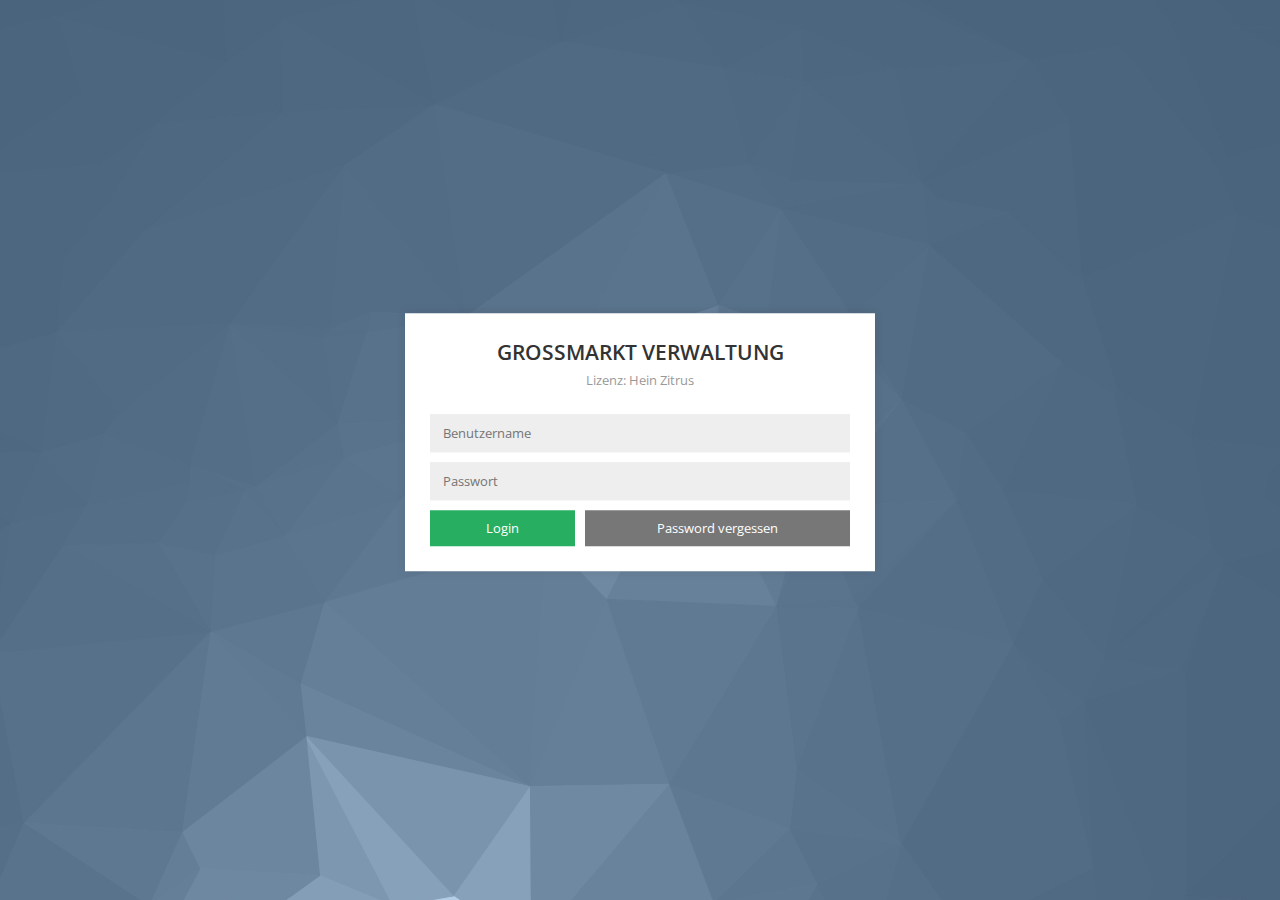
<file: index.html>
<!DOCTYPE html>
<html>
<head>
	<meta charset="utf-8">
	<meta http-equiv="X-UA-Compatible" content="IE=edge">
	<title>Grossmarkt - Login</title>
	<link rel="stylesheet" href="http://fonts.googleapis.com/css?family=Open+Sans:300,400,600">
	<link rel="stylesheet" href="css/style.min.css">
</head>
<body id="login-background">

	<!-- Login Box -->
	<div id="login-box">

		<!-- Software Information -->
		<h1 id="login-title">Grossmarkt Verwaltung</h1>
		<h2 id="login-subtitle">Lizenz: Hein Zitrus</h2>

		<!-- Login input elements -->
		<input type="text" placeholder="Benutzername" class="form-input">
		<input type="password" placeholder="Passwort" class="form-input">

		<!-- Login buttons -->
		<a href="startseite.html " class="btn btn-green" id="btn-login">Login</a>
		<button type="button" class="btn btn-grey" id="btn-pw-reset">Password vergessen</button>

	</div>

</body>
</html>
</file>
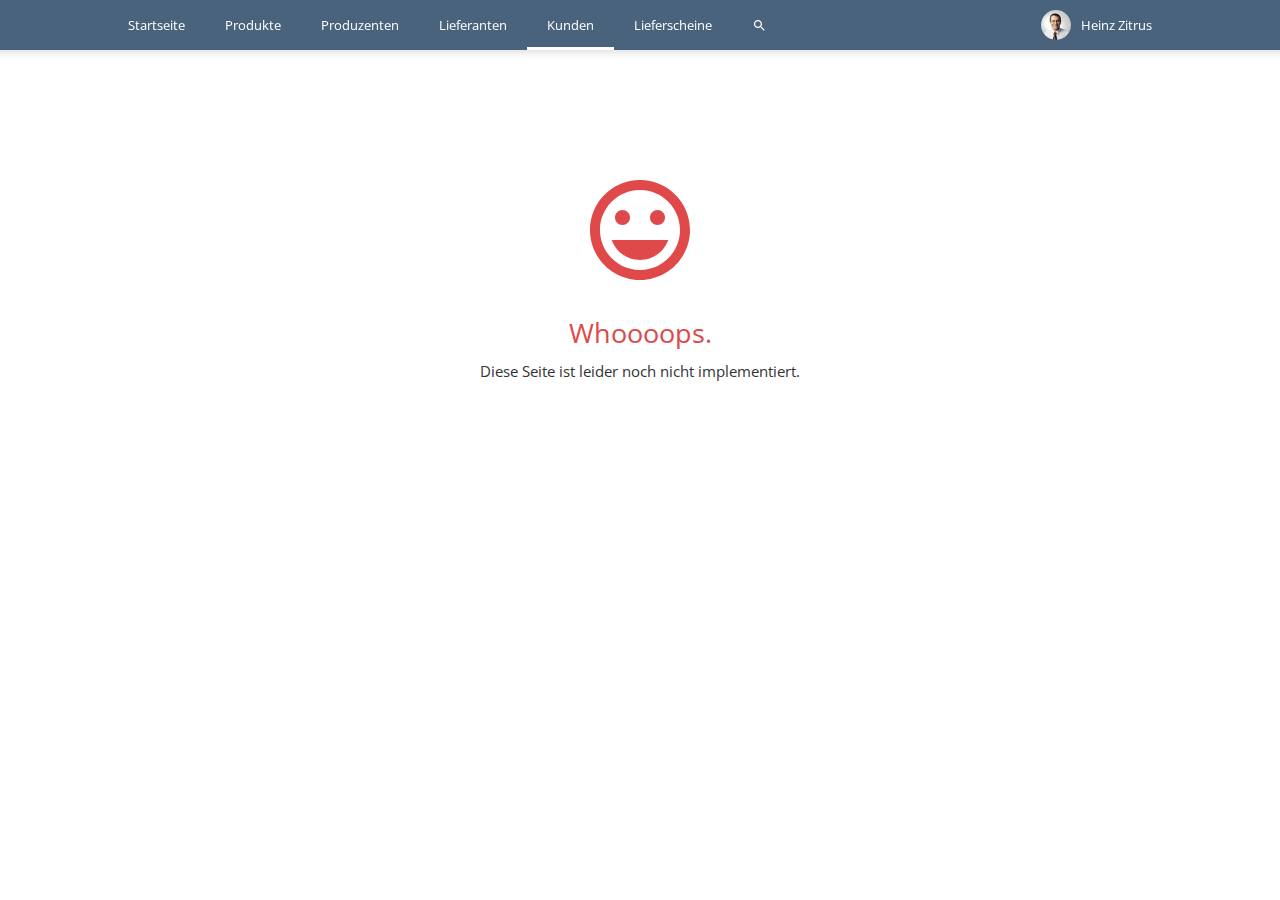
<file: kunden.html>
<!DOCTYPE html>
<html>
<head>
	<meta charset="utf-8">
	<meta http-equiv="X-UA-Compatible" content="IE=edge">
	<title>Grossmarkt - Kunden</title>
	<link rel="stylesheet" href="http://fonts.googleapis.com/css?family=Open+Sans:300,400,600">
	<link rel="stylesheet" href="css/style.min.css">
</head>
<body data-page="customers">

	<!-- Container wrapping the whole site content -->
	<div id="container">

		<!-- Navigation Bar -->
		<nav id="navbar">

			<!-- Left Part: Main Navigation -->
			<ul id="navbar-main">
				<li>
					<a href="startseite.html" class="navbar-main-element">Startseite</a>
				</li>
				<li>
					<a href="produkte.html" class="navbar-main-element">Produkte</a>
				</li>
				<li>
					<a href="produzenten.html" class="navbar-main-element">Produzenten</a>
				</li>
				<li>
					<a href="lieferanten.html" class="navbar-main-element">Lieferanten</a>
				</li>
				<li>
					<a href="kunden.html" class="navbar-main-element active">Kunden</a>
				</li>
				<li>
					<a href="lieferscheine.html" class="navbar-main-element">Lieferscheine</a>
				</li>
				<li>
					<a href="suche.html" class="navbar-main-element">
						<img src="svg/icon_search.svg" alt="Suche" id="navbar-main-search">
					</a>
				</li>
			</ul>

			<!-- Right Part: User information -->
			<div id="navbar-user">

				<!-- User name with profile image -->
				<div id="navbar-user-info">
					<img src="img/user_heinz_zitrus.jpg" alt="Nutzer" id="navbar-user-img">
					<span id="navbar-user-name">Heinz Zitrus</span>
				</div>

				<!-- User dropdown menu -->
				<ul id="navbar-user-dropdown">
					<li>
						<a class="navbar-user-dropdown-element">Account</a>
					</li>
					<li>
						<a class="navbar-user-dropdown-element">Einstellungen</a>
					</li>
					<li>
						<a class="navbar-user-dropdown-element">Hilfe</a>
					</li>
					<hr class="navbar-user-dropdown-divider">
					<li>
						<a href="index.html" class="navbar-user-dropdown-element">Logout</a>
					</li>
				</ul>

			</div>

		</nav>

		<!-- Main Content -->
		<main id="main">

			<div id="not-implemented">
				<img src="svg/icon_smiley.svg" alt="Hallo">
				<h1>Whoooops.</h1>
				<p>Diese Seite ist leider noch nicht implementiert.</p>
			</div>

		</main>

	</div>

	<script src="js/script.min.js"></script>

</body>
</html>
</file>
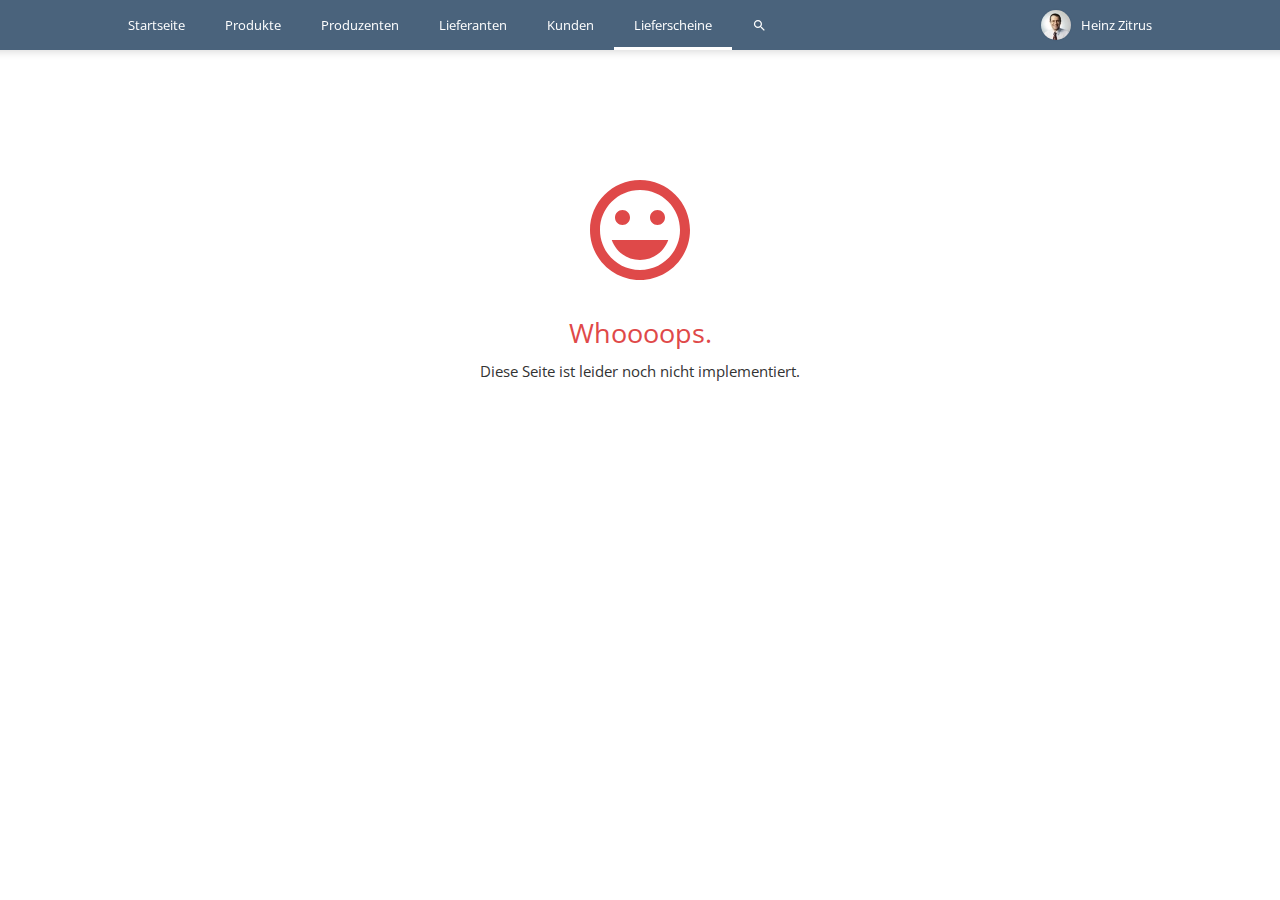
<file: lieferscheine.html>
<!DOCTYPE html>
<html>
<head>
	<meta charset="utf-8">
	<meta http-equiv="X-UA-Compatible" content="IE=edge">
	<title>Grossmarkt - Lieferscheine</title>
	<link rel="stylesheet" href="http://fonts.googleapis.com/css?family=Open+Sans:300,400,600">
	<link rel="stylesheet" href="css/style.min.css">
</head>
<body data-page="orders">

	<!-- Container wrapping the whole site content -->
	<div id="container">

		<!-- Navigation Bar -->
		<nav id="navbar">

			<!-- Left Part: Main Navigation -->
			<ul id="navbar-main">
				<li>
					<a href="startseite.html" class="navbar-main-element">Startseite</a>
				</li>
				<li>
					<a href="produkte.html" class="navbar-main-element">Produkte</a>
				</li>
				<li>
					<a href="produzenten.html" class="navbar-main-element">Produzenten</a>
				</li>
				<li>
					<a href="lieferanten.html" class="navbar-main-element">Lieferanten</a>
				</li>
				<li>
					<a href="kunden.html" class="navbar-main-element">Kunden</a>
				</li>
				<li>
					<a href="lieferscheine.html" class="navbar-main-element active">Lieferscheine</a>
				</li>
				<li>
					<a href="suche.html" class="navbar-main-element">
						<img src="svg/icon_search.svg" alt="Suche" id="navbar-main-search">
					</a>
				</li>
			</ul>

			<!-- Right Part: User information -->
			<div id="navbar-user">

				<!-- User name with profile image -->
				<div id="navbar-user-info">
					<img src="img/user_heinz_zitrus.jpg" alt="Nutzer" id="navbar-user-img">
					<span id="navbar-user-name">Heinz Zitrus</span>
				</div>

				<!-- User dropdown menu -->
				<ul id="navbar-user-dropdown">
					<li>
						<a class="navbar-user-dropdown-element">Account</a>
					</li>
					<li>
						<a class="navbar-user-dropdown-element">Einstellungen</a>
					</li>
					<li>
						<a class="navbar-user-dropdown-element">Hilfe</a>
					</li>
					<hr class="navbar-user-dropdown-divider">
					<li>
						<a href="index.html" class="navbar-user-dropdown-element">Logout</a>
					</li>
				</ul>

			</div>

		</nav>

		<!-- Main Content -->
		<main id="main">

			<div id="not-implemented">
				<img src="svg/icon_smiley.svg" alt="Hallo">
				<h1>Whoooops.</h1>
				<p>Diese Seite ist leider noch nicht implementiert.</p>
			</div>

		</main>

	</div>

	<script src="js/script.min.js"></script>

</body>
</html>
</file>
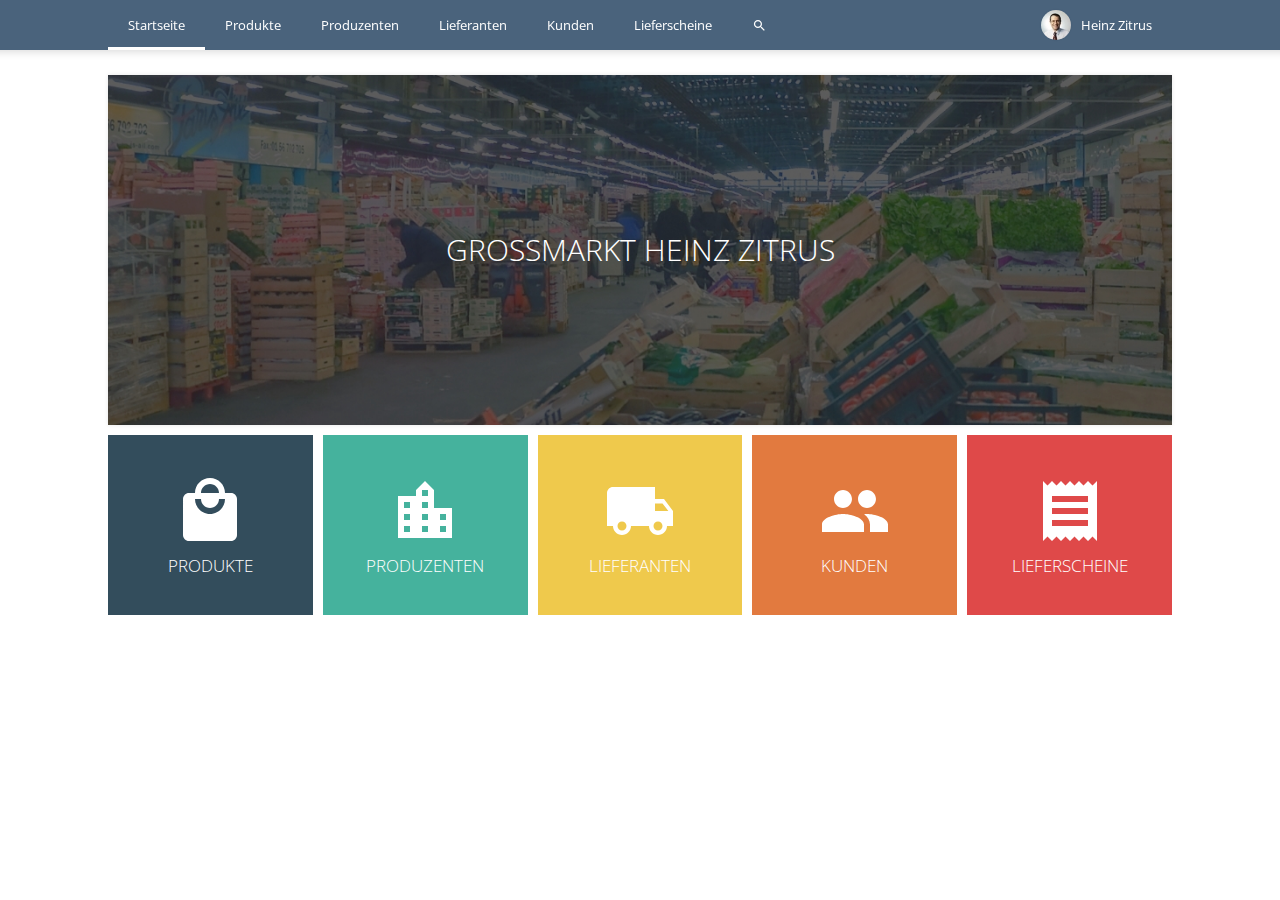
<file: startseite.html>
<!DOCTYPE html>
<html>
<head>
	<meta charset="utf-8">
	<meta http-equiv="X-UA-Compatible" content="IE=edge">
	<title>Grossmarkt - Übersicht</title>
	<link rel="stylesheet" href="http://fonts.googleapis.com/css?family=Open+Sans:300,400,600">
	<link rel="stylesheet" href="css/style.min.css">
</head>
<body data-page="start">

	<!-- Container wrapping the whole site content -->
	<div id="container">

		<!-- Navigation Bar -->
		<nav id="navbar">

			<!-- Left Part: Main Navigation -->
			<ul id="navbar-main">
				<li>
					<a href="startseite.html" class="navbar-main-element active">Startseite</a>
				</li>
				<li>
					<a href="produkte.html" class="navbar-main-element">Produkte</a>
				</li>
				<li>
					<a href="produzenten.html" class="navbar-main-element">Produzenten</a>
				</li>
				<li>
					<a href="lieferanten.html" class="navbar-main-element">Lieferanten</a>
				</li>
				<li>
					<a href="kunden.html" class="navbar-main-element">Kunden</a>
				</li>
				<li>
					<a href="lieferscheine.html" class="navbar-main-element">Lieferscheine</a>
				</li>
				<li>
					<a href="suche.html" class="navbar-main-element">
						<img src="svg/icon_search.svg" alt="Suche" id="navbar-main-search">
					</a>
				</li>
			</ul>

			<!-- Right Part: User information -->
			<div id="navbar-user">

				<!-- User name with profile image -->
				<div id="navbar-user-info">
					<img src="img/user_heinz_zitrus.jpg" alt="Nutzer" id="navbar-user-img">
					<span id="navbar-user-name">Heinz Zitrus</span>
				</div>

				<!-- User dropdown menu -->
				<ul id="navbar-user-dropdown">
					<li>
						<a class="navbar-user-dropdown-element">Account</a>
					</li>
					<li>
						<a class="navbar-user-dropdown-element">Einstellungen</a>
					</li>
					<li>
						<a class="navbar-user-dropdown-element">Hilfe</a>
					</li>
					<hr class="navbar-user-dropdown-divider">
					<li>
						<a href="index.html" class="navbar-user-dropdown-element">Logout</a>
					</li>
				</ul>

			</div>

		</nav>

		<!-- Main Content -->
		<main id="main">

			<div id="start-header">
				<h1>Grossmarkt Heinz Zitrus</h1>
			</div>

			<ul id="start-nav">

				<li class="start-nav-box">
					<a href="produkte.html" id="start-nav-box-products">
						<img src="svg/icon_products.svg" alt="Produkte">
						<h2>Produkte</h2>
					</a>
				</li>

				<li class="start-nav-box">
					<a href="produzenten.html"  id="start-nav-box-producers">
						<img src="svg/icon_producers.svg" alt="Produzenten">
						<h2>Produzenten</h2>
					</a>
				</li>

				<li class="start-nav-box">
					<a href="lieferanten.html" id="start-nav-box-suppliers">
						<img src="svg/icon_suppliers.svg" alt="Lieferanten">
						<h2>Lieferanten</h2>
					</a>
				</li>

				<li class="start-nav-box">
					<a href="kunden.html" id="start-nav-box-customers">
						<img src="svg/icon_customers.svg" alt="Kunden">
						<h2>Kunden</h2>
					</a>
				</li>

				<li class="start-nav-box">
					<a href="lieferscheine.html" id="start-nav-box-orders">
						<img src="svg/icon_orders.svg" alt="Lieferscheine">
						<h2>Lieferscheine</h2>
					</a>
				</li>

			</ul>

		</main>

	</div>

	<script src="js/script.min.js"></script>

</body>
</html>
</file>
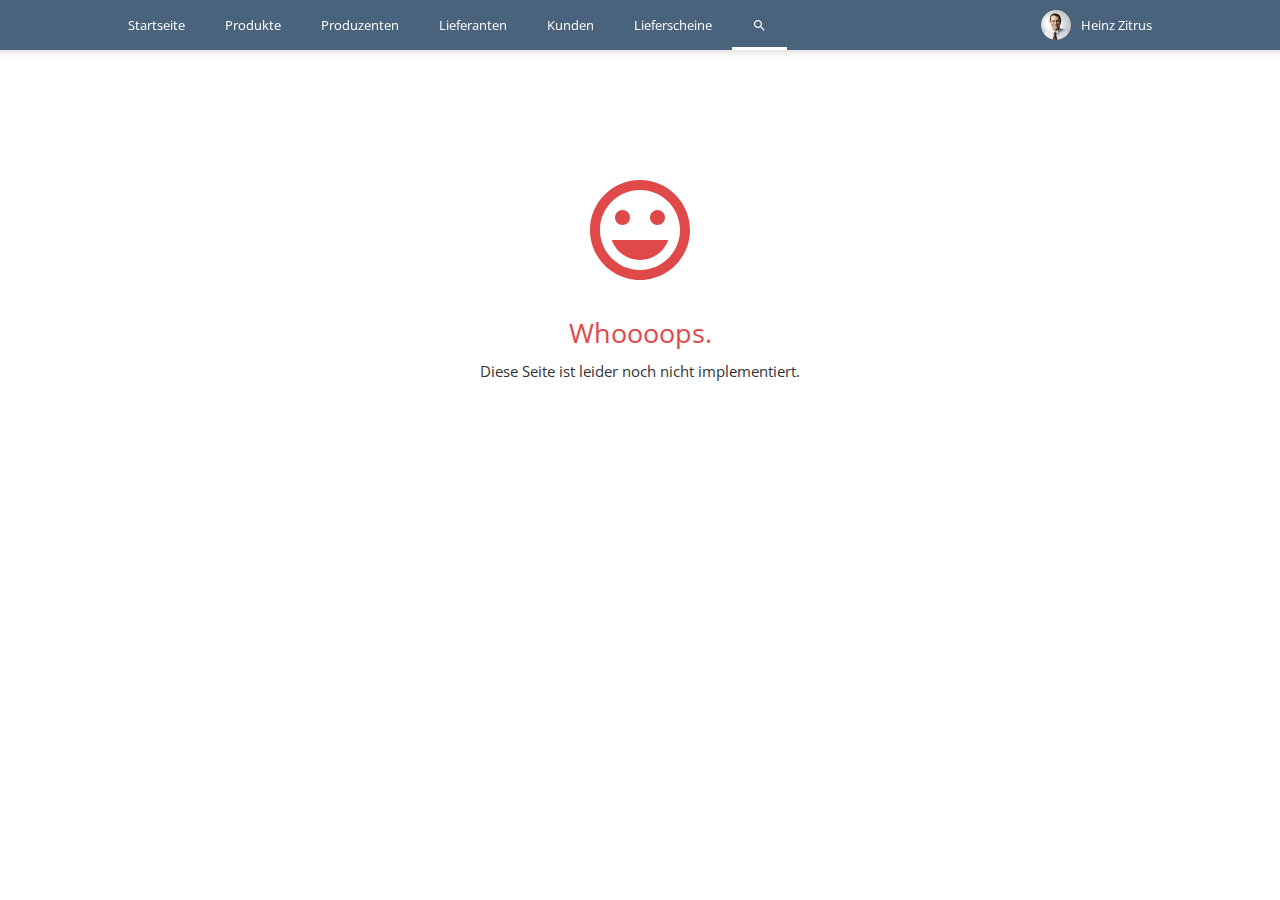
<file: suche.html>
<!DOCTYPE html>
<html>
<head>
	<meta charset="utf-8">
	<meta http-equiv="X-UA-Compatible" content="IE=edge">
	<title>Grossmarkt - Suche</title>
	<link rel="stylesheet" href="http://fonts.googleapis.com/css?family=Open+Sans:300,400,600">
	<link rel="stylesheet" href="css/style.min.css">
</head>
<body data-page="search">

	<!-- Container wrapping the whole site content -->
	<div id="container">

		<!-- Navigation Bar -->
		<nav id="navbar">

			<!-- Left Part: Main Navigation -->
			<ul id="navbar-main">
				<li>
					<a href="startseite.html" class="navbar-main-element">Startseite</a>
				</li>
				<li>
					<a href="produkte.html" class="navbar-main-element">Produkte</a>
				</li>
				<li>
					<a href="produzenten.html" class="navbar-main-element">Produzenten</a>
				</li>
				<li>
					<a href="lieferanten.html" class="navbar-main-element">Lieferanten</a>
				</li>
				<li>
					<a href="kunden.html" class="navbar-main-element">Kunden</a>
				</li>
				<li>
					<a href="lieferscheine.html" class="navbar-main-element">Lieferscheine</a>
				</li>
				<li>
					<a href="suche.html" class="navbar-main-element active">
						<img src="svg/icon_search.svg" alt="Suche" id="navbar-main-search">
					</a>
				</li>
			</ul>

			<!-- Right Part: User information -->
			<div id="navbar-user">

				<!-- User name with profile image -->
				<div id="navbar-user-info">
					<img src="img/user_heinz_zitrus.jpg" alt="Nutzer" id="navbar-user-img">
					<span id="navbar-user-name">Heinz Zitrus</span>
				</div>

				<!-- User dropdown menu -->
				<ul id="navbar-user-dropdown">
					<li>
						<a class="navbar-user-dropdown-element">Account</a>
					</li>
					<li>
						<a class="navbar-user-dropdown-element">Einstellungen</a>
					</li>
					<li>
						<a class="navbar-user-dropdown-element">Hilfe</a>
					</li>
					<hr class="navbar-user-dropdown-divider">
					<li>
						<a href="index.html" class="navbar-user-dropdown-element">Logout</a>
					</li>
				</ul>

			</div>

		</nav>

		<!-- Main Content -->
		<main id="main">

			<div id="not-implemented">
				<img src="svg/icon_smiley.svg" alt="Hallo">
				<h1>Whoooops.</h1>
				<p>Diese Seite ist leider noch nicht implementiert.</p>
			</div>

		</main>

	</div>

	<script src="js/script.min.js"></script>

</body>
</html>
</file>
<file: css/style.min.css>
body,html,ul{padding:0;margin:0}.form-input,.form-select{width:100%;border:1px solid #DDD}.btn,a{cursor:pointer}.modal:after,.navbar-main-element:after{content:""}#table-list,.modal-table{border-collapse:collapse}body,html{width:100%;height:100%}html{box-sizing:border-box}body{overflow-x:hidden}*{box-sizing:inherit}.btn,.form-input,.form-select,body{font-family:"Open Sans",Tahoma,Helvetica,Arial,sans-serif;font-size:13px;color:#333}h1{margin-top:10px;margin-bottom:10px;font-size:21px;font-weight:400}#login-title,.modal-table tr>td:nth-child(odd),h2{font-weight:600}h2{font-size:17px}a{color:inherit;text-decoration:none}.form-input{padding:7px 9px}.form-select{padding:6px 5px}.btn{display:block;padding:9px 18px;border:none;color:#FFF;transition:opacity .15s ease-in-out}.btn-small{padding:4px 8px}.btn::-moz-focus-inner{border:0;padding:0}#navbar-user-info,.navbar-main-element{cursor:pointer;padding-left:20px;padding-right:20px}.btn:focus,.btn:hover{opacity:.9}.btn:active{opacity:.5;transition:opacity .1s ease-in-out}.btn-grey{background-color:#777}.btn-green{background-color:#27AE60}.btn-red{background-color:#E74C3C}#container{position:absolute;top:-25px;left:-25px;width:calc(100% + 50px);min-height:calc(100% + 25px);transition:-webkit-filter .3s ease-in-out,filter .3s ease-in-out}#container.blur{-webkit-filter:blur(7px);filter:blur(7px)}#overlay{visibility:hidden;position:fixed;top:0;left:0;width:100%;height:100%;z-index:2000;background-color:#000;opacity:0;transition:opacity .3s ease-in-out,visibility 0s linear .3s}#container.blur~#overlay{visibility:visible;opacity:.5;transition-delay:0s}#main{position:absolute;top:75px;width:80%;margin-top:25px;margin-right:10%;margin-left:10%}#navbar{position:fixed;top:-25px;left:-25px;z-index:1000;width:calc(100% + 50px);height:75px;padding-top:25px;background-color:#4A637C;box-shadow:0 0 10px rgba(0,0,0,.2)}#navbar-main{margin-left:10%;list-style-type:none}.navbar-main-element{position:relative;float:left;height:50px;line-height:50px;color:#FFF;overflow:hidden}.navbar-main-element:after{position:absolute;bottom:-3px;left:0;width:100%;height:3px;background-color:#FFF;transition:-webkit-transform .15s ease-in-out;transition:transform .15s ease-in-out}.navbar-main-element.active:after,.navbar-main-element:focus:after,.navbar-main-element:hover:after{-webkit-transform:translateY(-3px);transform:translateY(-3px)}#navbar-main-search{float:left;width:15px;height:15px;margin-top:18px}#navbar-user{float:right;position:relative;margin-right:10%}#navbar-user-info{height:50px;transition:background-color .15s ease-in-out}#navbar-user-info.active,#navbar-user-info:focus,#navbar-user-info:hover{background-color:rgba(255,255,255,.2)}#navbar-user-img{float:left;width:30px;height:30px;margin-top:10px;margin-right:10px;border-radius:50%;box-shadow:0 0 2px rgba(0,0,0,.1)}#navbar-user-name{float:left;color:#FFF;line-height:50px}#navbar-user-dropdown{visibility:hidden;opacity:0;position:absolute;top:50px;width:100%;padding-top:5px;padding-bottom:5px;list-style-type:none;background-color:#FFF;box-shadow:0 2px 2px rgba(0,0,0,.2);transition:opacity .15s ease-in-out,visibility 0s linear .15s}#navbar-user-info.active~#navbar-user-dropdown{visibility:visible;opacity:1;transition-delay:0s}.navbar-user-dropdown-element{display:block;padding:9px 12px;transition:background-color .15s ease-in-out,color .15s ease-in-out}.navbar-user-dropdown-element:focus,.navbar-user-dropdown-element:hover{background-color:#EEE}.navbar-user-dropdown-element:active{background-color:#777;color:#FFF;transition:background-color .1s ease-in-out,color .1s ease-in-out}.modal,.modal-dialog,.modal:after{background-color:#FFF}.navbar-user-dropdown-divider{margin-top:5px;margin-bottom:5px;border-top:1px solid #EEE;border-bottom:none;border-left:none;border-right:none}.modal{visibility:hidden;opacity:0;position:absolute;top:50%;left:50%;z-index:3000;width:800px;box-shadow:0 0 10px rgba(0,0,0,.2);-webkit-transform:translate(-50%,-53%)scale(.92);transform:translate(-50%,-53%)scale(.92);transition:opacity .3s ease-in,-webkit-transform .3s ease-in,visibility 0s linear .3s;transition:opacity .3s ease-in,transform .3s ease-in,visibility 0s linear .3s}.modal.visible{visibility:visible;opacity:1;-webkit-transform:translate(-50%,-53%)scale(1);transform:translate(-50%,-53%)scale(1);transition:opacity .3s ease-out,-webkit-transform .3s ease-out,visibility 0s linear;transition:opacity .3s ease-out,transform .3s ease-out,visibility 0s linear}.modal.edit #btn-modal-close,.modal.edit #btn-modal-delete,.modal.edit #btn-modal-edit,.modal.edit #btn-modal-new-cancel,.modal.edit #btn-modal-new-save,.modal.edit .form-input-replace,.modal.new #btn-modal-close,.modal.new #btn-modal-delete,.modal.new #btn-modal-edit,.modal.new #btn-modal-edit-cancel,.modal.new #btn-modal-edit-save,.modal.new .form-input-replace,.modal.view #btn-modal-edit-cancel,.modal.view #btn-modal-edit-save,.modal.view #btn-modal-new-cancel,.modal.view #btn-modal-new-save,.modal.view .form-input,.modal.view .form-select{display:none}.modal:after{visibility:hidden;opacity:0;position:absolute;top:0;left:0;z-index:4000;width:100%;height:100%;transition:opacity .3s ease-in-out,visibility 0s linear .3s}#login-box,.modal-dialog{position:absolute;top:50%;left:50%;box-shadow:0 0 10px rgba(0,0,0,.1)}.modal.delete:after{visibility:visible;opacity:.8;transition-delay:0s}.modal-header{width:100%;height:60px;border-bottom:1px solid #EEE}.modal-body{padding:20px 5px}.modal-footer{width:100%;height:60px;padding-left:25px;padding-right:25px;border-top:1px solid #EEE}.modal-footer>.btn{float:right;margin-top:12px;margin-left:12px}.modal.delete>.modal-dialog{visibility:visible;opacity:1;-webkit-transform:translate(-50%,-50%)scale(1);transform:translate(-50%,-50%)scale(1);transition:opacity .3s ease-out,-webkit-transform .3s ease-out,visibility 0s linear;transition:opacity .3s ease-out,transform .3s ease-out,visibility 0s linear}.modal-dialog{visibility:hidden;opacity:0;z-index:5000;width:450px;padding:25px;border:1px solid #E74C3C;text-align:center;-webkit-transform:translate(-50%,-50%)scale(.92);transform:translate(-50%,-50%)scale(.92);transition:opacity .3s ease-in,-webkit-transform .3s ease-in,visibility 0s linear .3s;transition:opacity .3s ease-in,transform .3s ease-in,visibility 0s linear .3s}.modal-dialog>h1{margin-top:0;font-size:15px;font-weight:600}.modal-dialog>p{line-height:1.8;margin-bottom:20px}.modal-dialog>.btn{float:right;width:calc(50% - 12px);margin-left:6px;margin-right:6px}#btn-login,#table-list-title{float:left}.modal-table{width:100%;text-align:left}.modal-table td,.modal-table th{padding:1px 20px}.modal-table .form-input-add{width:calc(100% - 26px)}.modal-table .form-input-unit{padding-left:4px}.modal-table .form-input-replace{padding-left:10px;line-height:34px}.modal-header>.form-input,.modal-header>.form-input-replace{font-size:18px;line-height:60px;margin-left:25px}.modal-header>.form-input{padding:0;border:none;background-color:transparent}#login-background{background:url(../svg/bg_polygon.svg)center center no-repeat;background-size:cover}#login-box{width:470px;padding:25px;text-align:center;background-color:#FFF;-webkit-transform:translate(-50%,-53%);transform:translate(-50%,-53%)}#login-title{margin-top:0;margin-bottom:0;text-transform:uppercase}#login-subtitle{margin-top:5px;margin-bottom:25px;color:#999;font-size:13px;font-weight:400}#login-box>.form-input{margin-bottom:10px;padding:9px 12px;background-color:#EEE;border-color:#EEE}#btn-login{width:calc(37% - 10px);margin-right:10px}#btn-pw-reset{float:left;width:63%}#start-header{width:100%;height:350px;margin-bottom:10px;text-align:center;line-height:350px;background:url(../img/grossmarkt.jpg)center center no-repeat;background-size:cover;box-shadow:0 0 4px rgba(0,0,0,.1)}#start-header>h1,.start-nav-box>a>h2{color:#FFF;margin-bottom:0;font-weight:300;text-transform:uppercase}#start-header>h1{margin-top:0;font-size:30px}#start-nav{width:calc(100% + 10px);margin-left:-5px;list-style-type:none;font-size:0}.start-nav-box{display:inline-block;width:calc(20% - 10px);height:180px;margin-left:5px;margin-right:5px}.start-nav-box>a{display:block;width:100%;height:100%;padding-top:40px;text-align:center;color:#FFF;transition:opacity .3s ease-in-out}.start-nav-box>a:focus,.start-nav-box>a:hover{opacity:.9}.start-nav-box>a:active{opacity:.5;transition:opacity .1s ease-in-out}#start-nav-box-products{background-color:#334D5C}#start-nav-box-producers{background-color:#45B29D}#start-nav-box-suppliers{background-color:#EFC94C}#start-nav-box-customers{background-color:#E27A3F}#start-nav-box-orders{background-color:#DF4949}.start-nav-box>a>img{width:72px;height:72px}.start-nav-box>a>h2{margin-top:7px}#btn-add{margin-top:10px;float:right}#table-list{width:100%;text-align:left}#table-list-head{background-color:#777;color:#FFF}#table-list-body>tr{cursor:pointer;transition:background-color .15s ease-in-out}#table-list-body>tr:nth-child(even){background-color:#EEE}#table-list-body>tr:focus,#table-list-body>tr:hover{background-color:#DDD}#table-list-body>tr>td,#table-list-head>tr>th{padding:9px 12px}#not-implemented{display:block;width:100%;height:100%;margin-top:100px;text-align:center}#not-implemented>img{width:120px;height:120px;margin-bottom:5px}#not-implemented>h1{color:#DF4949;font-size:27px}#not-implemented>p{margin-top:0;font-size:15px}@media screen and (max-width:1024px){#main,#navbar-main{margin-left:5%}#main,#navbar-user{margin-right:5%}#main{width:90%}.start-nav-box{height:140px}.start-nav-box>a{padding-top:32px}.start-nav-box>a>img{width:48px;height:48px}}
</file>
